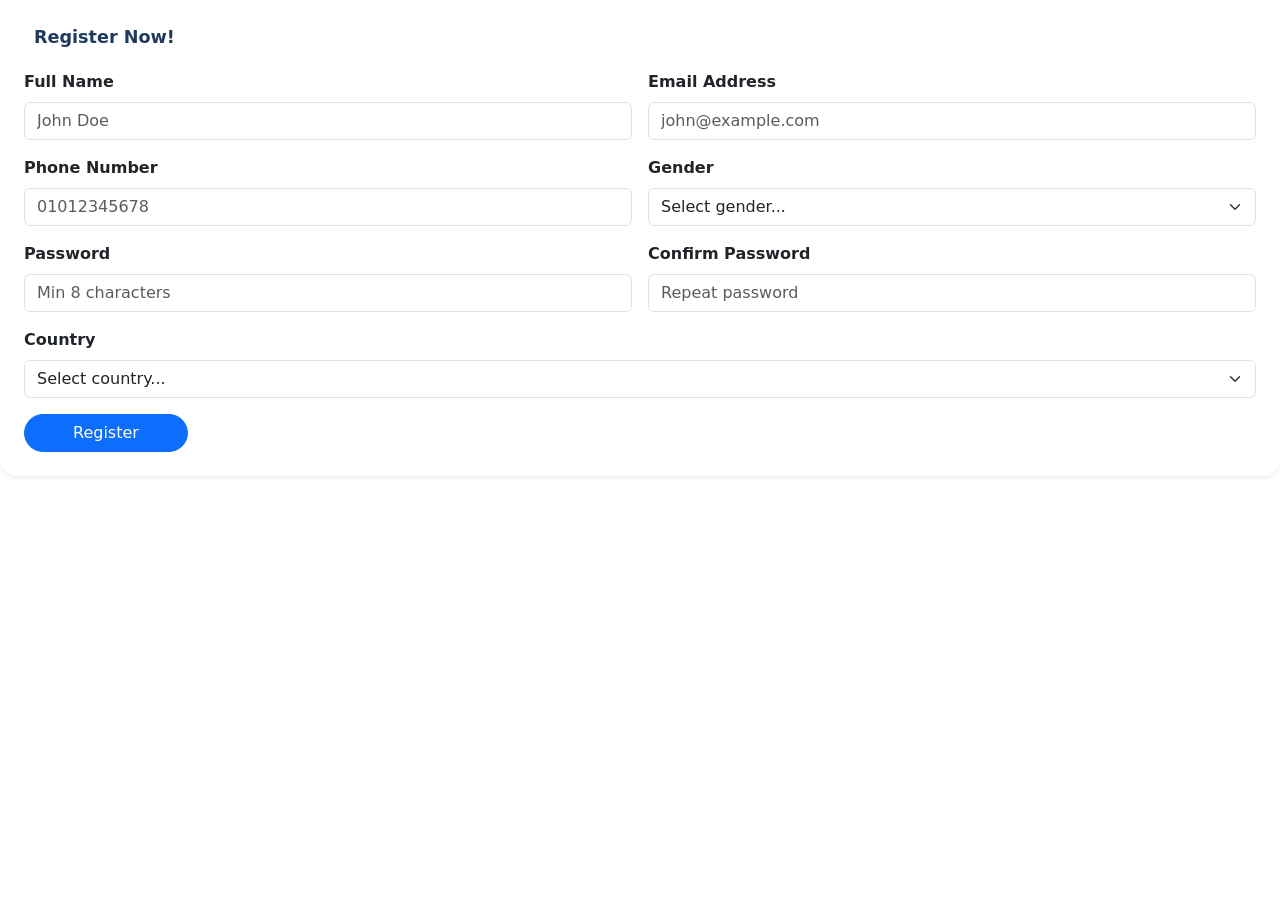
<file: Lab2/RegisterForm/index.html>
<!DOCTYPE html>
<html lang="en" data-bs-spy="scroll" data-bs-target="#navspy" data-bs-offset="80">
<head>
  <meta charset="UTF-8"/>
  <meta name="viewport" content="width=device-width, initial-scale=1.0"/>
  <title>Bootstrap Components Demo</title>
  <link rel="stylesheet" href="../FigmaDesign/styles/bootstrap.css"/>
  <link href="https://cdn.jsdelivr.net/npm/bootstrap-icons@1.11.3/font/bootstrap-icons.min.css" rel="stylesheet"/>

  <style>
    section { min-height: 100px; }
    .section-title
    { 
        font-weight: 700; 
        font-size: 1.1rem; 
        color: #1e3a5f; 
        padding-left: 10px; 
        margin-bottom: 20px; 
    }
    #navspy .nav-link 
    {
        font-size: .85rem; 
        color: #475569; 
    }
    #navspy .nav-link.active 
    { 
        color: #0d6efd; 
        font-weight: 600; 
    }
  </style>

</head>
<body>
    <section id="sec-form" class="mb-5">
        <div class="card shadow-sm border-0 rounded-4">
            <div class="card-body p-4">
                <p class="section-title">Register Now!</p>

                <form id="registrationForm" novalidate>
                    <div class="row g-3">
                        <!-- Full Name -->
                        <div class="col-md-6">
                            <label class="form-label fw-semibold">Full Name</label>
                            <input type="text" id="fullName" class="form-control" placeholder="John Doe" required minlength="3"/>
                            <div class="invalid-feedback">Name must be at least 3 characters.</div>
                        </div>

                        <!-- Email -->
                        <div class="col-md-6">
                            <label class="form-label fw-semibold">Email Address</label>
                            <input type="email" id="email" class="form-control" placeholder="john@example.com" required/>
                            <div class="invalid-feedback">Please enter a valid email address.</div>
                        </div>

                        <!-- Phone -->
                        <div class="col-md-6">
                            <label class="form-label fw-semibold">Phone Number</label>
                            <input type="tel" id="phone" class="form-control" placeholder="01012345678" required pattern="^[0-9]{10,11}$"/>
                            <div class="invalid-feedback">Enter a valid phone number (10–11 digits).</div>
                        </div>

                        <!-- Gender -->
                        <div class="col-md-6">
                            <label class="form-label fw-semibold">Gender</label>
                            <select id="gender" class="form-select" required>
                                <option value="">Select gender...</option>
                                <option>Male</option>
                                <option>Female</option>
                            </select>
                            <div class="invalid-feedback">Please select a gender.</div>
                        </div>

                        <!-- Password -->
                        <div class="col-md-6">
                            <label class="form-label fw-semibold">Password</label>
                            <input type="password" id="password" class="form-control" placeholder="Min 8 characters" required minlength="8"/>
                            <div class="invalid-feedback">Password must be at least 8 characters.</div>
                        </div>

                        <!-- Confirm Password -->
                        <div class="col-md-6">
                            <label class="form-label fw-semibold">Confirm Password</label>
                            <input type="password" id="confirmPassword" class="form-control" placeholder="Repeat password" required/>
                            <div class="invalid-feedback">Passwords do not match.</div>
                            <div class="valid-feedback">Passwords match!</div>
                        </div>

                        <!-- Country -->
                        <div class="col-12">
                            <label class="form-label fw-semibold">Country</label>
                            <select id="country" class="form-select" required>
                                <option value="">Select country...</option>
                                <option>Egypt</option>
                                <option>United States</option>
                                <option>United Kingdom</option>
                                <option>Germany</option>
                                <option>France</option>
                            </select>
                            <div class="invalid-feedback">Please select your country.</div>
                        </div>

                        <!-- Submit -->
                        <div class="col-12">
                            <button type="submit" class="btn btn-primary px-5 rounded-pill" id="submitBtn">
                                Register
                            </button>
                        </div>

                        <!-- Success Alert -->
                        <div class="col-12 d-none" id="successAlert">
                            <div class="alert alert-success d-flex align-items-center gap-2 rounded-3">
                                <i class="bi bi-check-circle-fill"></i>
                                <span>Registration successful! Welcome to our community.</span>
                            </div>
                        </div>
                    </div>
                </form>

            </div>
        </div>
    </section>

<script>
    const form = document.getElementById('registrationForm');
    const password = document.getElementById('password');
    const confirmPassword = document.getElementById('confirmPassword');

    confirmPassword.addEventListener('input', function () {
        if (this.value !== password.value) {
            this.setCustomValidity('Passwords do not match.');
        } else {
            this.setCustomValidity('');
        }
    });

    password.addEventListener('input', function () {
        if (confirmPassword.value && confirmPassword.value !== this.value) {
            confirmPassword.setCustomValidity('Passwords do not match.');
        } else {
            confirmPassword.setCustomValidity('');
        }
    });

    form.addEventListener('submit', function (e) {
        e.preventDefault();

        if (confirmPassword.value !== password.value) {
            confirmPassword.setCustomValidity('Passwords do not match.');
        } else {
            confirmPassword.setCustomValidity('');
        }

        form.classList.add('was-validated');

        if (form.checkValidity()) {
            document.getElementById('successAlert').classList.remove('d-none');
            form.classList.remove('was-validated');
            form.reset();
        }
    });

    form.addEventListener('reset', function () {
        form.classList.remove('was-validated');
        document.getElementById('successAlert').classList.add('d-none');
        confirmPassword.setCustomValidity('');
    });
</script>
</body>
</html>
</file>
